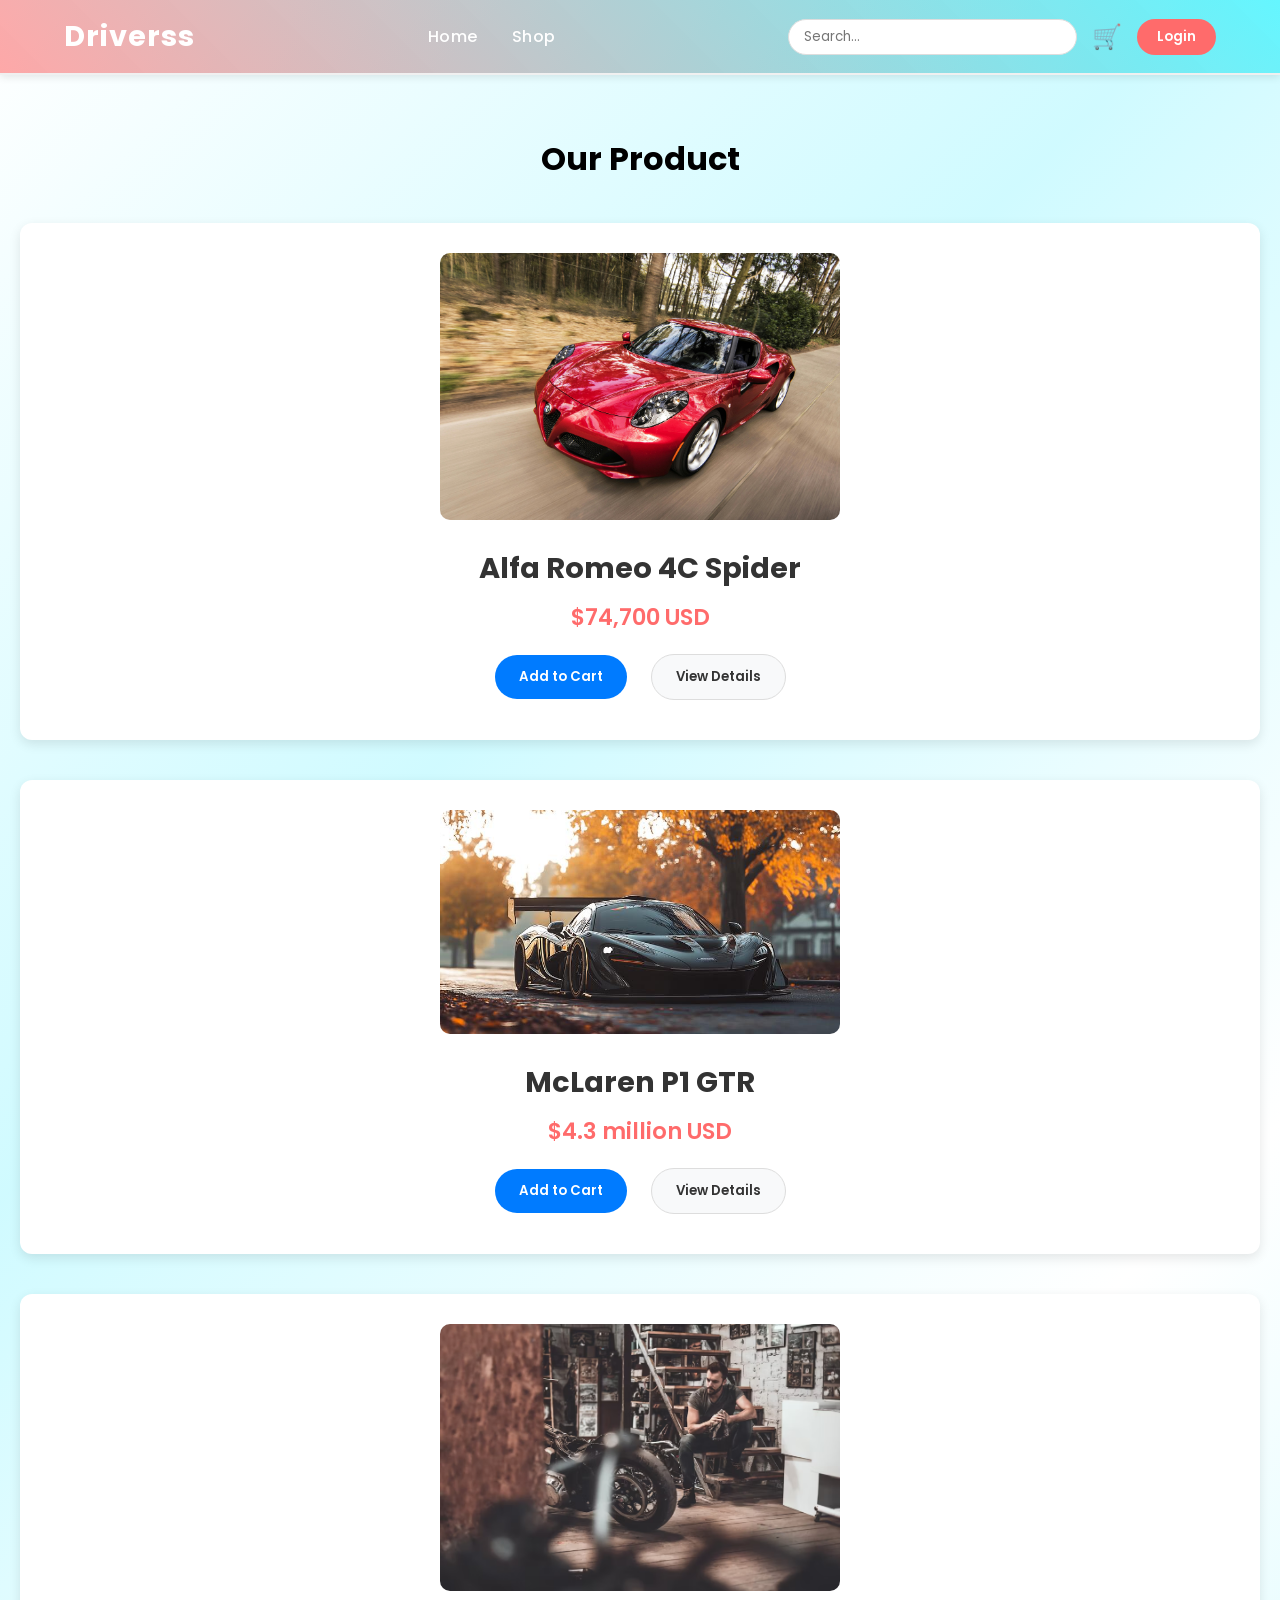
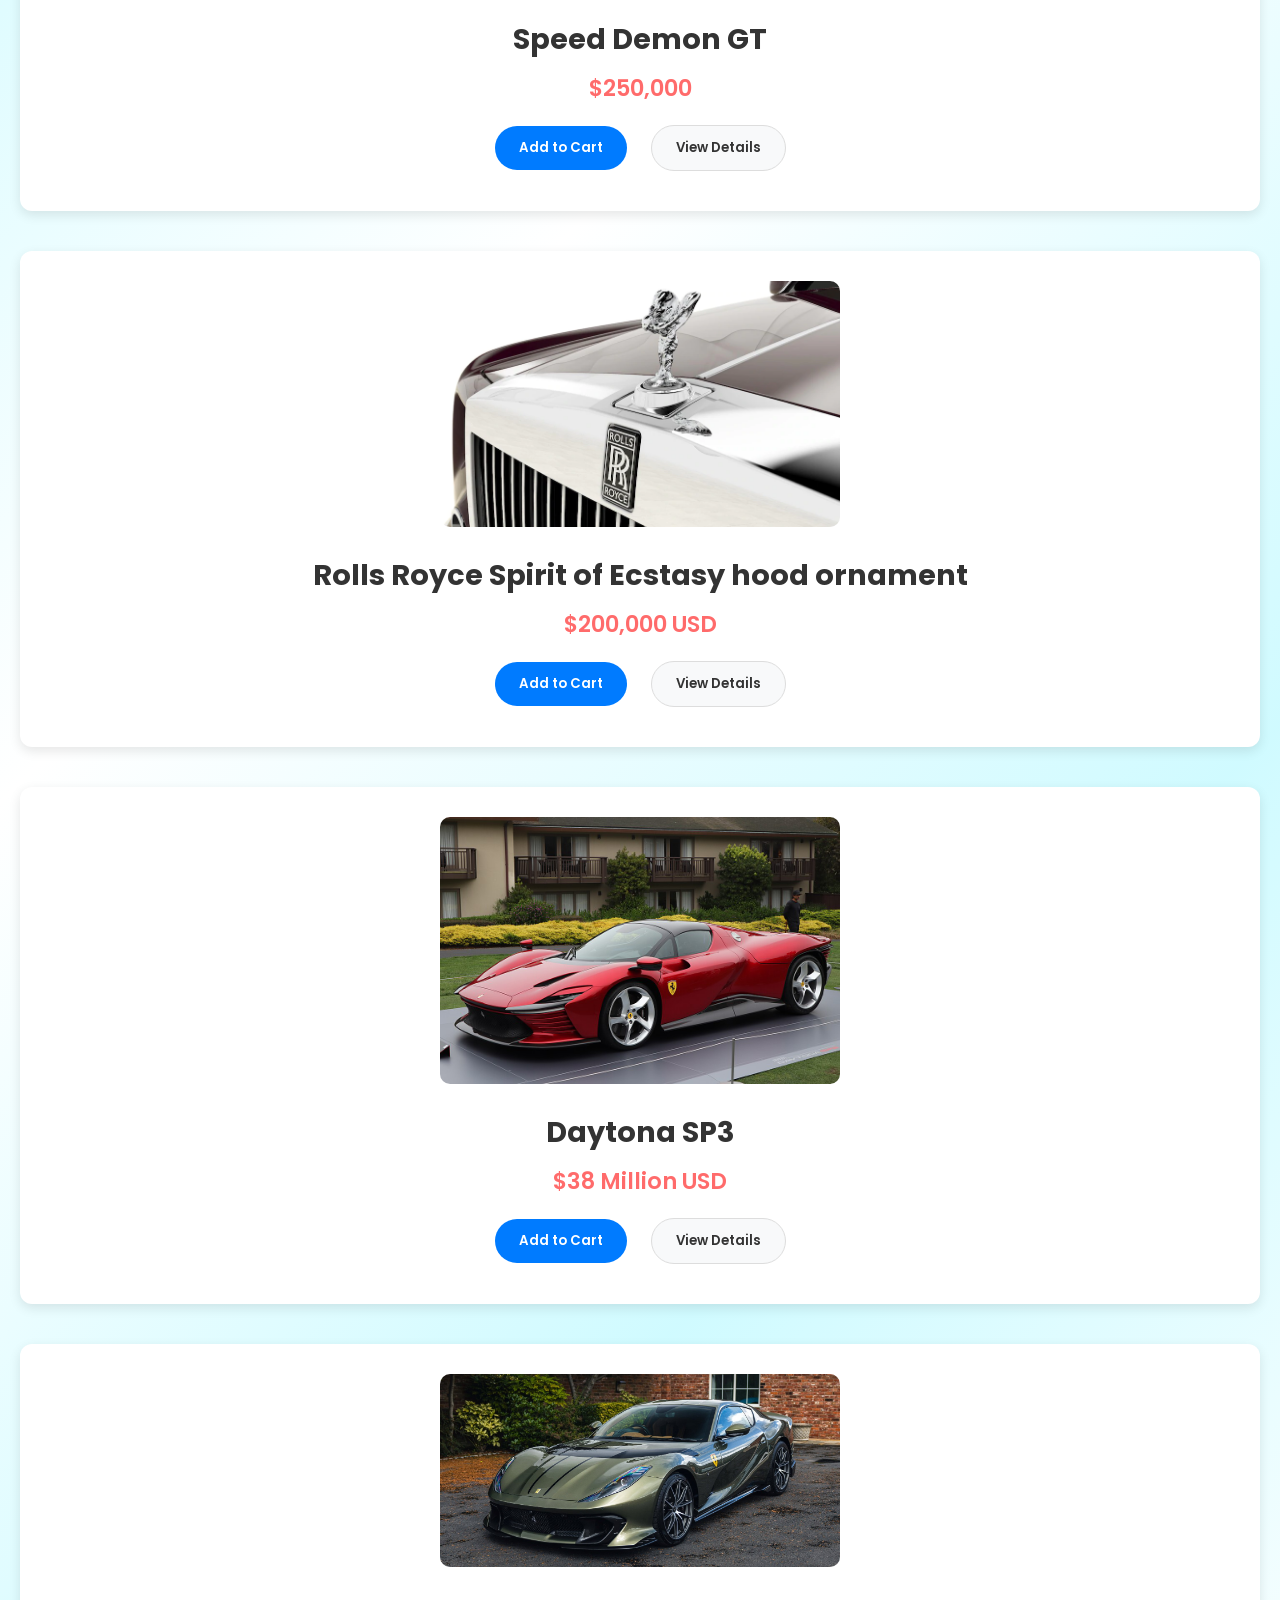
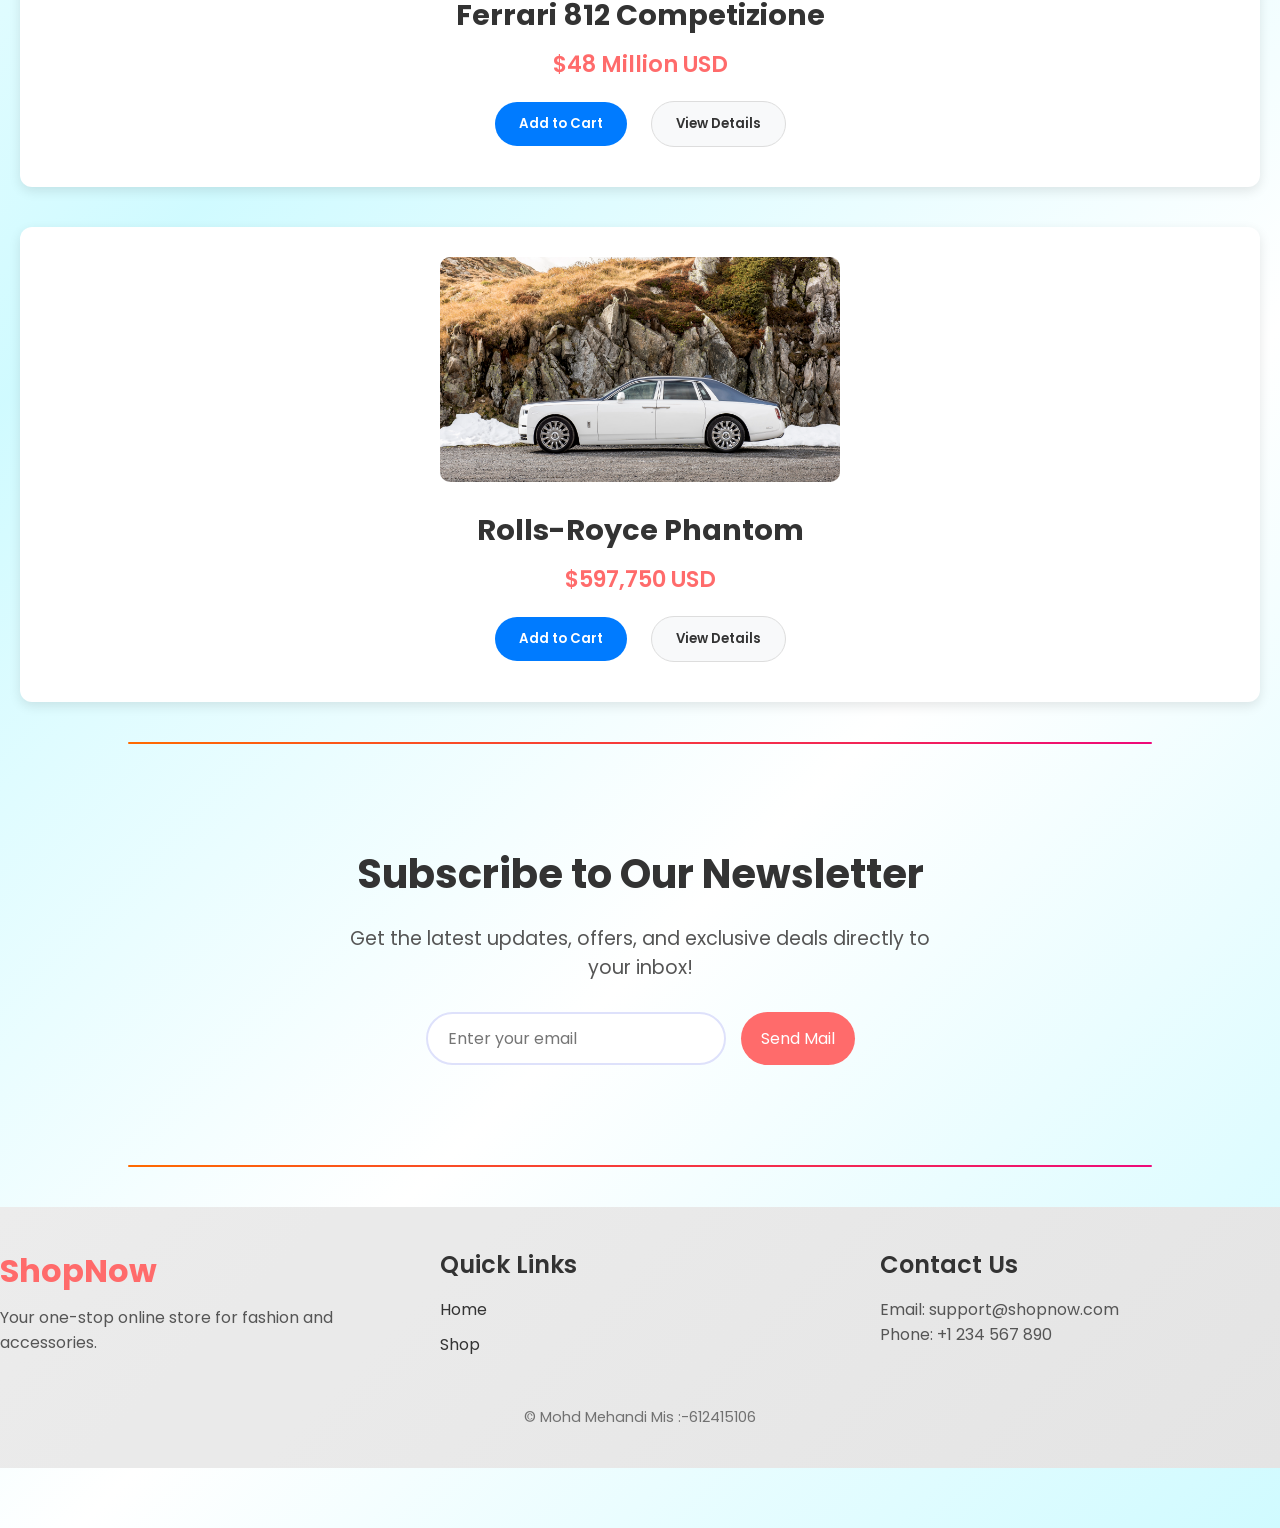
<file: shop/shopindex.html>
<!DOCTYPE html>
<html lang="en">
<head>
  <meta charset="UTF-8">
  <meta name="viewport" content="width=device-width, initial-scale=1">
  <title>Shopping Website</title>
  <link rel="stylesheet" href="styles.css">
  <link href="https://fonts.googleapis.com/css2?family=Poppins:wght@600&display=swap" rel="stylesheet">
</head>
<body>


  <header class="header">
    <div class="containerhead">
      <div class="logo">Driverss</div>
      <nav class="nav">
        <a href="#">Home</a>
        <a href="/index.html">Shop</a>
      </nav>
      <div class="header-right">
        <input type="text" placeholder="Search..." class="search-box">
        <a href="#" class="cart-icon">🛒</a>
        <button class="btn-login">Login</button>
      </div>
    </div>
  </header>


  

  <div class="container shop-page">

    <div class="product-list">
        <div><Center><h1>Our Product<h1></h3center></div>
        <div class="product-card">
            <img src="photo/1.jpg" alt="Alfa Romeo 4C Spider">
            <h3>Alfa Romeo 4C Spider</h3>
            <p class="price">$74,700 USD</p>
            <button class="btn-add-cart">Add to Cart</button>
            <button class="btn-view-details">View Details</button>
        </div>

        <div class="product-card">
            <img src="photo/2.jpg" alt="Vintage Car 1">
            <h3>McLaren P1 GTR</h3>
            <p class="price">$4.3 million USD</p>
            <button class="btn-add-cart">Add to Cart</button>
            <button class="btn-view-details">View Details</button>
        </div>

        <div class="product-card">
            <img src="photo/3.avif" alt="Supercar 1">
            <h3>Speed Demon GT</h3>
            <p class="price">$250,000</p>
            <button class="btn-add-cart">Add to Cart</button>
            <button class="btn-view-details">View Details</button>
        </div>

        <div class="product-card">
            <img src="photo/5.webp" alt="Bike 1">
            <h3>Rolls Royce Spirit of Ecstasy hood ornament</h3>
            <p class="price">$200,000 USD</p>
            <button class="btn-add-cart">Add to Cart</button>
            <button class="btn-view-details">View Details</button>
        </div>

        <div class="product-card">
          <img src="photo/7.jpg" alt="Ferrari 812 Competizione">
          <h3>Daytona SP3</h3>
          <p class="price">$38 Million USD</p>
          <button class="btn-add-cart">Add to Cart</button>
          <button class="btn-view-details">View Details</button>
      </div>

      <div class="product-card">
        <img src="photo/6.jpeg" alt="Ferrari 812 Competizione">
        <h3>Ferrari 812 Competizione</h3>
        <p class="price">$48 Million USD</p>
        <button class="btn-add-cart">Add to Cart</button>
        <button class="btn-view-details">View Details</button>
    </div>

    <div class="product-card">
      <img src="photo/8.jpg" alt="Rolls-Royce Phantom">
      <h3>Rolls-Royce Phantom</h3>
      <p class="price">$597,750 USD</p>
      <button class="btn-add-cart">Add to Cart</button>
      <button class="btn-view-details">View Details</button>
  </div>

</div>

<hr class="styled-hr">

<section class="newsletter">
    <div class="container">
        <div class="newsletter-content">
            <h2>Subscribe to Our Newsletter</h2>
            <p>Get the latest updates, offers, and exclusive deals directly to your inbox!</p>
            <form class="newsletter-form">
                <input type="email" placeholder="Enter your email" required>
                <button type="submit" href="mailto:someone@example.com" class="btn-subscribe">Send Mail</button>
            </form>
        </div>
    </div>
</section>

<hr class="styled-hr">


<footer class="footer">
    <div class="container">
      <div class="footer-content">
        
        <div class="footer-logo">
          <h2>ShopNow</h2>
          <p>Your one-stop online store for fashion and accessories.</p>
        </div>
        
        <div class="footer-links">
          <h3>Quick Links</h3>
          <ul>
            <li><a href="/index.html">Home</a></li>
            <li><a href="/shop/shopindex.html">Shop</a></li>
          </ul>
        </div>
  
        <div class="footer-contact">
          <h3>Contact Us</h3>
          <p>Email: support@shopnow.com</p>
          <p>Phone: +1 234 567 890</p>
        </div>
  
      </div>
      <div class="footer-bottom">
        <p>&copy; Mohd Mehandi  Mis :-612415106
        </p>
      </div>
    </div>
  </footer>

</body>
</html>
</file>
<file: shop/styles.css>
* {
  margin: 0;
  padding: 0;
  box-sizing: border-box;
  font-family: 'Poppins', sans-serif;
}

body {
  background: linear-gradient(135deg, #ffffff, #b6f8ffa5, #ffffff , #b6f8ffa5 , #ffffff , #b6f8ffa5 );
}

* {
  margin: 0;
  padding: 0;
  box-sizing: border-box;
}

body {
  font-family: 'Roboto', sans-serif;
}

.header {
  width: 100%;
  background: linear-gradient(45deg, #ff6b6b96, #05f2ff88);
  box-shadow: 0 2px 8px rgba(0, 0, 0, 0.1);
  padding: 15px 0;
  position: sticky;
  top: 0;
  z-index: 1000;
  border-bottom: 2px solid #f0f0f0;
  color: white;
  transition: all 0.3s ease-in-out;
}

.containerhead {
  width: 90%;
  max-width: 1200px;
  margin: auto;
  display: flex;
  align-items: center;
  justify-content: space-between;
}

.logo {
  font-size: 1.8rem;
  font-weight: bold;
  color: #fff;
  letter-spacing: 1px;
}

.nav a {
  margin: 0 15px;
  text-decoration: none;
  color: #fff;
  font-weight: 500;
  transition: color 0.3s;
  letter-spacing: 0.5px;
}

.nav a:hover {
  color: #ffd700;
}

.header-right {
  display: flex;
  align-items: center;
  gap: 15px;
}

.search-box {
  padding: 7px 15px;
  border: 1px solid #ddd;
  border-radius: 20px;
  outline: none;
  transition: 0.3s;
}

.search-box:focus {
  border-color: #ff6b6b;
}

.cart-icon {
  font-size: 1.5rem;
  text-decoration: none;
  color: #fff;
  position: relative;
  transition: all 0.3s ease-in-out;
}

.cart-icon:hover {
  color: #ffd700;
}

.btn-login {
  padding: 8px 20px;
  background-color: #ff6b6b;
  border: none;
  border-radius: 20px;
  color: white;
  cursor: pointer;
  font-weight: 600;
  transition: background-color 0.3s;
}

.btn-login:hover {
  background-color: #ff3b3b;
}

@media (max-width: 768px) {
  .header-bottom {
      flex-direction: column;
      align-items: center;
  }

  .logo {
      margin-bottom: 15px;
  }

  .nav a {
      margin: 10px;
  }

  .header-right {
      margin-top: 15px;
      gap: 10px;
  }

  .search-box {
      width: 200px;
  }
}

@import url('https://fonts.googleapis.com/css2?family=Playfair+Display:wght@700&family=Roboto:wght@400;700&display=swap');

.shop-page {
    padding: 60px 0;
}

.shop-page .section-title {
    text-align: center;
    font-size: 2.8rem;
    margin-bottom: 40px;
    color: #333;
    font-weight: 700;
    position: relative;
}

.shop-page .section-title::after {
    content: '';
    position: absolute;
    bottom: -10px;
    left: 50%;
    transform: translateX(-50%);
    width: 60px;
    height: 4px;
    background-color: #007bff;
    border-radius: 2px;
}

.product-list {
    display: flex;
    flex-direction: column;
    gap: 40px;
    padding: 0 20px;
}

.product-card {
    background-color: #fff;
    border-radius: 12px;
    box-shadow: 0 4px 12px rgba(0, 0, 0, 0.1);
    overflow: hidden;
    text-align: center;
    padding: 30px;
    transition: transform 0.3s ease, box-shadow 0.3s ease;
}

.product-card:hover {
    transform: translateY(-8px);
    box-shadow: 0 8px 20px rgba(0, 0, 0, 0.15);
}

.product-card img {
    width: 80%;
    max-width: 400px;
    height: auto;
    border-radius: 10px;
    margin-bottom: 20px;
}

.product-card h3 {
    font-size: 1.8rem;
    color: #333;
    margin-bottom: 10px;
}

.product-card .price {
    font-size: 1.4rem;
    color: #ff6b6b;
    font-weight: 600;
    margin-bottom: 20px;
}

.product-card button {
    padding: 12px 24px;
    border: none;
    border-radius: 30px;
    font-weight: 600;
    cursor: pointer;
    transition: background-color 0.3s ease;
    margin: 0 10px 10px 10px;
}

.product-card .btn-add-cart {
    background-color: #007bff;
    color: white;
}

.product-card .btn-add-cart:hover {
    background-color: #0056b3;
}

.product-card .btn-view-details {
    background-color: #f8f9fa;
    color: #333;
    border: 1px solid #ddd;
}

.product-card .btn-view-details:hover {
    background-color: #e9ecef;
}

@media (max-width: 768px) {
    .product-card img {
        width: 95%;
        max-width: none;
    }
}

.newsletter {
  padding: 60px 0;
}

.newsletter-content {
  text-align: center;
  max-width: 600px;
  margin: 0 auto;
}

.newsletter h2 {
  font-size: 2.5rem;
  color: #333;
  margin-bottom: 20px;
}

.newsletter p {
  font-size: 1.2rem;
  color: #555;
  margin-bottom: 30px;
}

.newsletter-form {
  display: flex;
  justify-content: center;
  gap: 15px;
}

.newsletter-form input {
  padding: 12px 20px;
  font-size: 1rem;
  width: 300px;
  border: 2px solid rgb(222, 225, 251);
  border-radius: 30px;
  outline: none;
  transition: border 0.3s;
}

.newsletter-form input:focus {
  border-color: #ff6b6b;
}

.newsletter-form .btn-subscribe {
  padding: 12px 20px;
  background-color: #ff6b6b;
  color: white;
  font-size: 1rem;
  border: none;
  border-radius: 30px;
  cursor: pointer;
  transition: background-color 0.3s;
}

.newsletter-form .btn-subscribe:hover {
  background-color: #ff3b3b;
}

.footer {
  background: linear-gradient(135deg, #f9f9f9, #f0f0f0);
  padding: 40px 0;
  color: #333;
  position: relative;
}

.footer::before {
  content: '';
  position: absolute;
  top: 0; left: 0; right: 0; bottom: 0;
  background: rgba(0, 0, 0, 0.05);
  z-index: 1;
}

.footer-content {
  display: flex;
  justify-content: space-between;
  gap: 40px;
  flex-wrap: wrap;
  z-index: 2;
  position: relative;
}

.footer-logo {
  flex: 1;
  min-width: 220px;
}

.footer-logo h2 {
  font-size: 2rem;
  margin-bottom: 10px;
  color: #ff6b6b;
  position: relative;
  transition: color 0.3s;
}

.footer-logo h2:hover {
  color: #ff3b3b;
}

.footer-logo p {
  font-size: 1rem;
  color: #555;
}

.footer-links {
  flex: 1;
  min-width: 220px;
}

.footer-links h3 {
  font-size: 1.5rem;
  margin-bottom: 15px;
  color: #333;
  font-weight: 600;
}

.footer-links ul {
  list-style: none;
  padding: 0;
}

.footer-links li {
  margin: 10px 0;
}

.footer-links a {
  text-decoration: none;
  color: #333;
  font-size: 1rem;
  transition: color 0.3s, transform 0.3s ease;
}

.footer-links a:hover {
  color: #ff6b6b;
  transform: translateX(5px);
}

.footer-contact {
  flex: 1;
  min-width: 220px;
}

.footer-contact h3 {
  font-size: 1.5rem;
  margin-bottom: 15px;
  color: #333;
  font-weight: 600;
}

.footer-contact p {
  font-size: 1rem;
  color: #555;
}

.footer-bottom {
  text-align: center;
  margin-top: 40px;
  font-size: 0.9rem;
  color: #777;
  z-index: 2;
}

.footer-bottom p {
  margin: 0;
}

@keyframes fadeInFooter {
  0% { opacity: 0; transform: translateY(20px); }
  100% { opacity: 1; transform: translateY(0); }
}

.footer {
  animation: fadeInFooter 1s ease-out;
}

.styled-hr {
  border: none;
  height: 2px;
  background: linear-gradient(to right, #ff6a00, #ee0979);
  width: 80%;
  margin: 40px auto;
  border-radius: 5px;
}
</file>
